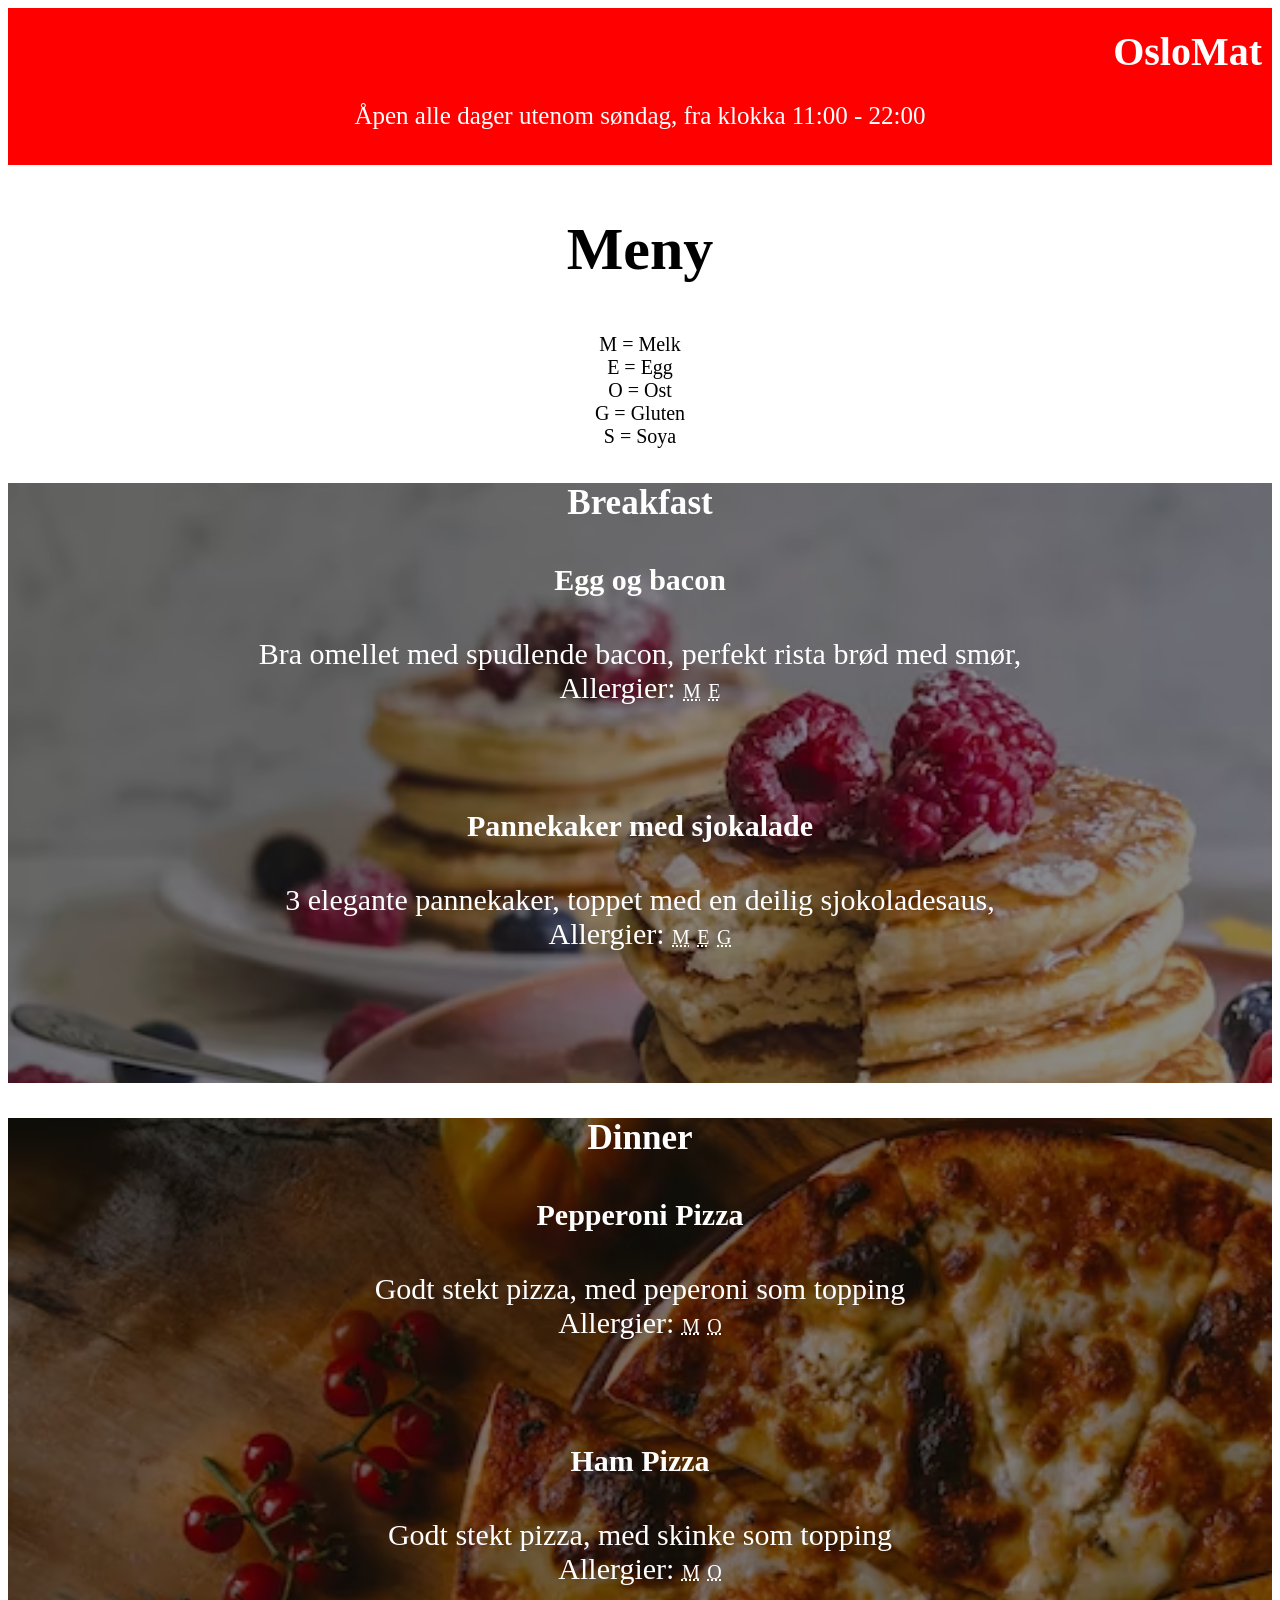
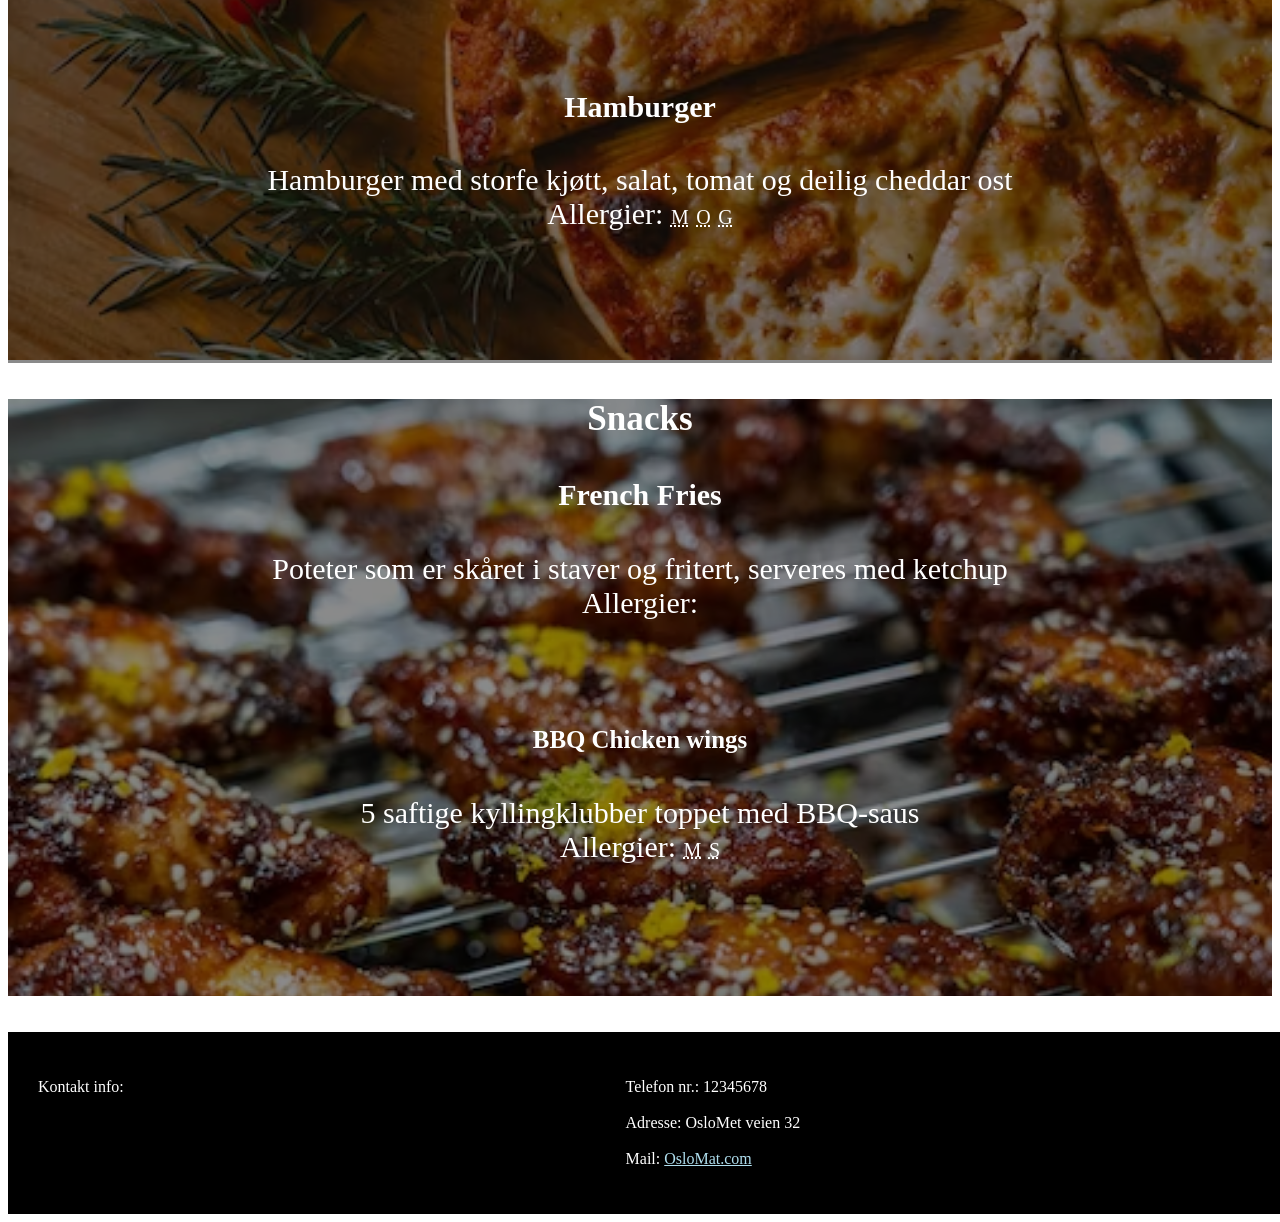
<file: index.html>
<!DOCTYPE html>
<html>
<head>
	<meta charset="utf-8">
	<meta name="viewport" content="width=device-width, initial-scale=1">
	<title>Nettside</title>
	<link rel="stylesheet" type="text/css" href="nettside.css">

	
</head>
<body>

<div class="header">
  <h1 class="logo">OsloMat</h1>
  <p id="tekst">Åpen alle dager utenom søndag, fra klokka 11:00 - 22:00 </p>
  
</div>

<div id="menyliste">
	<h2>Meny</h2>
<div id="allergier">
	<p>M = Melk <br> E = Egg <br> O = Ost <br> G = Gluten <br>S = Soya</p>
</div>
</div>

<div id="frokost">
	<div class="layer">
		<h3>Breakfast</h3>
		<h4>Egg og bacon</h4>
		<p>Bra omellet med spudlende bacon, perfekt rista brød med smør, <br> Allergier: <abbr title="Melk">M</abbr> <abbr title="EGG">E</abbr></p></p>
		<br>
		<h4>Pannekaker med sjokalade</h4>
		<p>3 elegante pannekaker, toppet med en deilig sjokoladesaus, <br> Allergier: <abbr title="Melk">M</abbr> <abbr title="EGG">E</abbr></abbr> <abbr title="Gluten">G</abbr></p>
		<br>
	<br>
	<br>
	</div>
	
</div>


<div id="middag">
   <div class="layer1">
	<h3>Dinner</h3>
	<h4>Pepperoni Pizza</h4>
	<p>Godt stekt pizza, med peperoni som topping<br> Allergier: <abbr title="Melk">M</abbr> <abbr title="Ost">O</abbr></p></p>
	<br>
	
	<h4>Ham Pizza</h4>
	<p>Godt stekt pizza, med skinke som topping <br> Allergier: <abbr title="Melk">M</abbr> <abbr title="Ost">O</abbr></p></p>
	<br>

	<h4>Hamburger</h4>
	<p>Hamburger med storfe kjøtt, salat, tomat og deilig cheddar ost <br> Allergier: <abbr title="Melk">M</abbr> <abbr title="Ost">O</abbr> <abbr title="Gluten">G</abbr> </p>
	<br>
	<br>
	<br>
</div>


</div>



<div id="snacks">
	<div class="layer2">
	<h3>Snacks</h3>
	<h4>French Fries</h4>
	<p>Poteter som er skåret i staver og fritert, serveres med ketchup <br> Allergier: </p></p>
	<br>
	<h5>BBQ Chicken wings</h5>
	<p>5 saftige kyllingklubber toppet med BBQ-saus <br> Allergier: <abbr title="Melk">M</abbr> <abbr title="Soya">S</abbr></p></p>
	<br>
	<br>
	<br>
</div>
</div>

<br>
<br>

<div class="nedeHeader">
  <p >Kontakt info:</p>
  <p id="info"> Telefon nr.: 12345678 <br><br> Adresse: OsloMet veien 32 <br><br>  Mail: <a href="https://myaccount.google.com/u/1/">OsloMat.com</p>
  


</div>



</body>
</html>
</file>
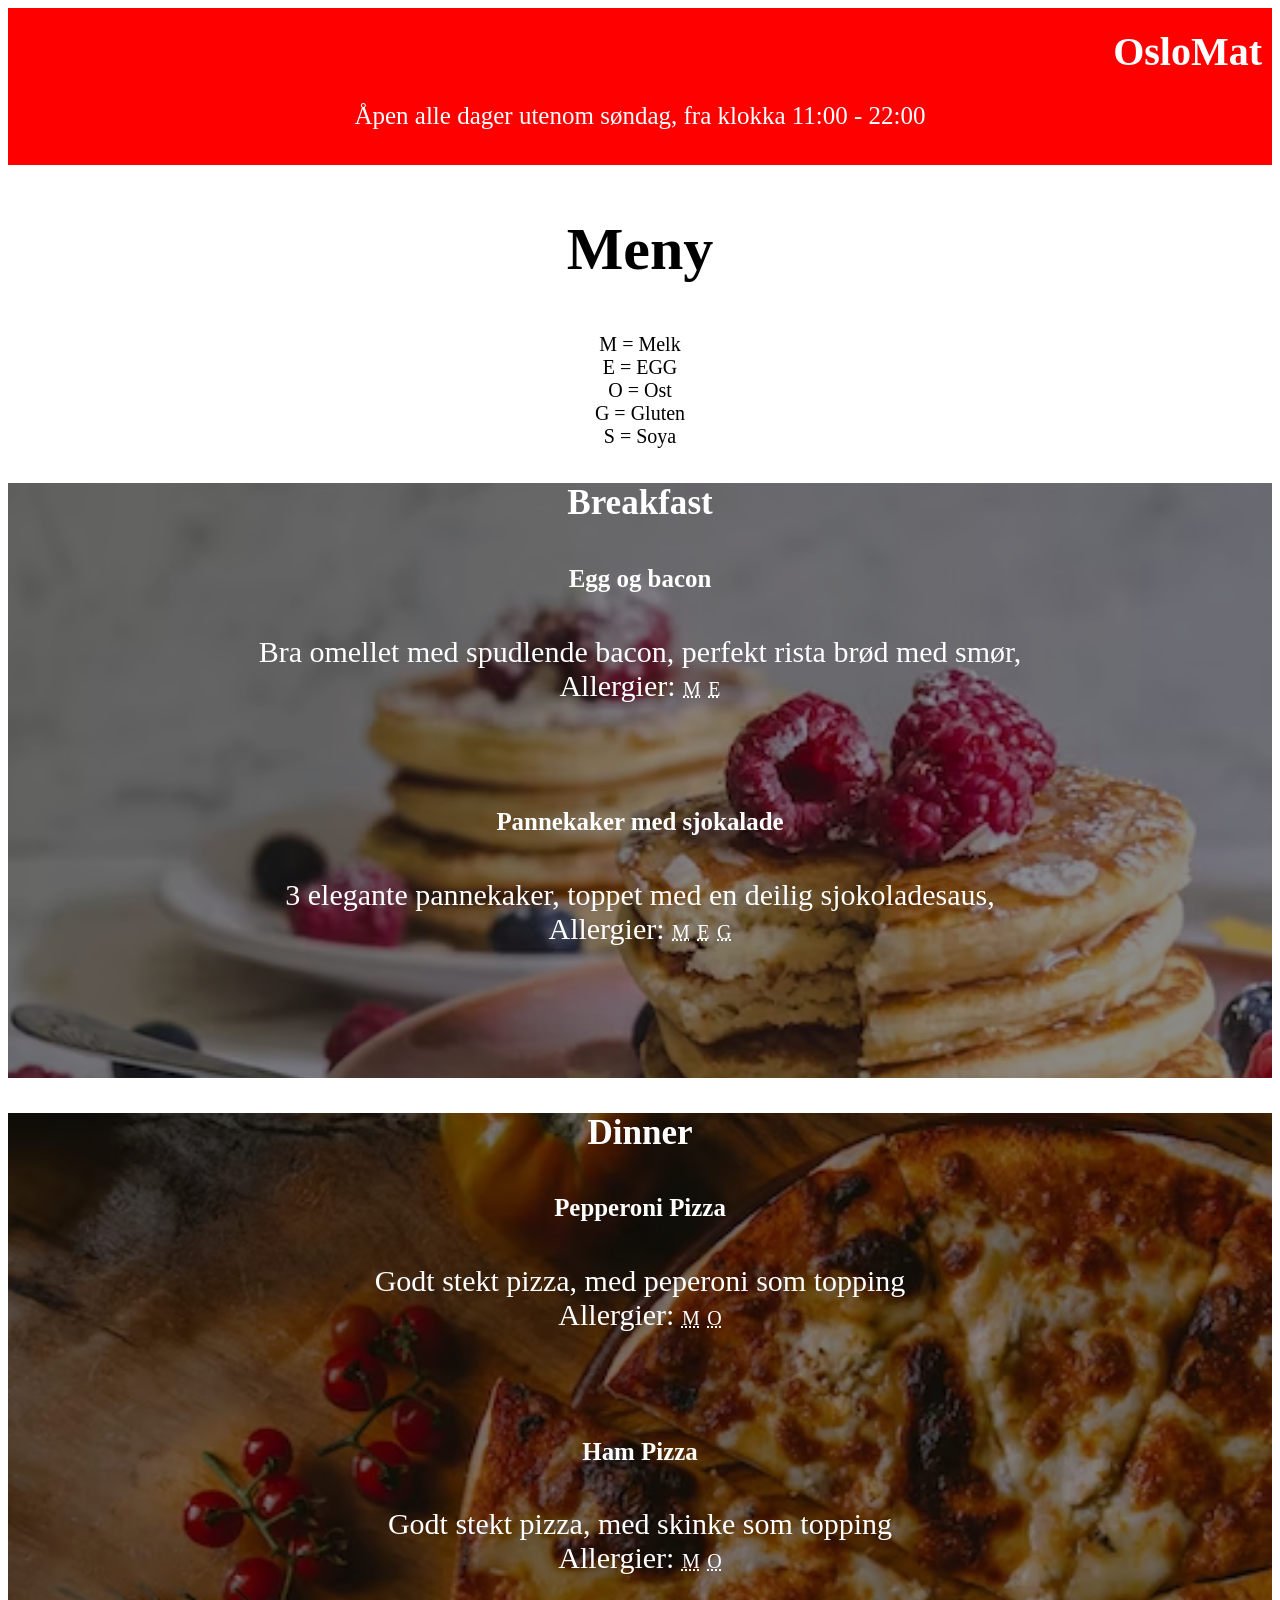
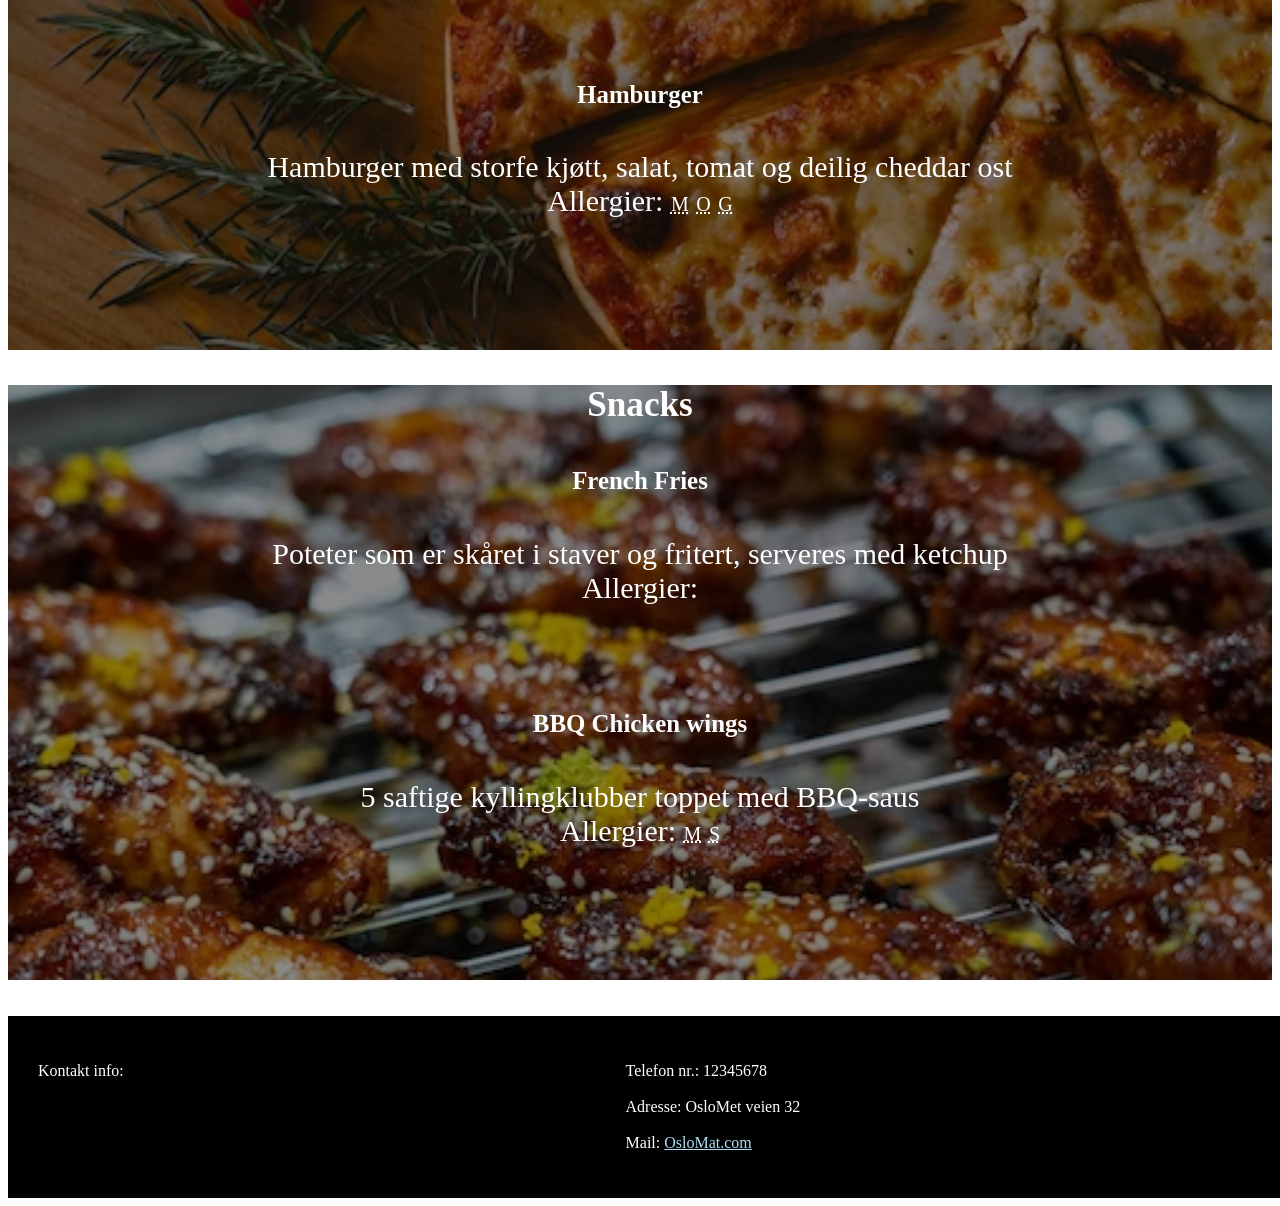
<file: nettside.html>
<!DOCTYPE html>
<html>
<head>
	<meta charset="utf-8">
	<meta name="viewport" content="width=device-width, initial-scale=1">
	<title>Nettside</title>
	<link rel="stylesheet" type="text/css" href="nettside.css">

	
</head>
<body>

<div class="header">
  <h1 class="logo">OsloMat</h1>
  <p id="tekst">Åpen alle dager utenom søndag, fra klokka 11:00 - 22:00 </p>
  
</div>

<div id="menyliste">
	<h2>Meny</h2>
<div id="allergier">
	<p>M = Melk <br> E = EGG <br> O = Ost <br> G = Gluten <br>S = Soya</p>
</div>
</div>

<div id="frokost">
	<div class="layer">
		<h3>Breakfast</h3>
		<h5>Egg og bacon</h5>
		<p>Bra omellet med spudlende bacon, perfekt rista brød med smør, <br> Allergier: <abbr title="Melk">M</abbr> <abbr title="EGG">E</abbr></p></p>
		<br>
		<h5>Pannekaker med sjokalade</h5>
		<p>3 elegante pannekaker, toppet med en deilig sjokoladesaus, <br> Allergier: <abbr title="Melk">M</abbr> <abbr title="EGG">E</abbr></abbr> <abbr title="Gluten">G</abbr></p>
		<br>
	<br>
	<br>
	</div>
	
</div>


<div id="middag">
   <div class="layer1">
	<h3>Dinner</h3>
	<h5>Pepperoni Pizza</h5>
	<p>Godt stekt pizza, med peperoni som topping<br> Allergier: <abbr title="Melk">M</abbr> <abbr title="Ost">O</abbr></p></p>
	<br>
	
	<h5>Ham Pizza</h5>
	<p>Godt stekt pizza, med skinke som topping <br> Allergier: <abbr title="Melk">M</abbr> <abbr title="Ost">O</abbr></p></p>
	<br>

	<h5>Hamburger</h5>
	<p>Hamburger med storfe kjøtt, salat, tomat og deilig cheddar ost <br> Allergier: <abbr title="Melk">M</abbr> <abbr title="Ost">O</abbr> <abbr title="Gluten">G</abbr> </p>
	<br>
	<br>
	<br>
</div>


</div>



<div id="snacks">
	<div class="layer2">
	<h3>Snacks</h3>
	<h5>French Fries</h5>
	<p>Poteter som er skåret i staver og fritert, serveres med ketchup <br> Allergier: </p></p>
	<br>
	<h5>BBQ Chicken wings</h5>
	<p>5 saftige kyllingklubber toppet med BBQ-saus <br> Allergier: <abbr title="Melk">M</abbr> <abbr title="Soya">S</abbr></p></p>
	<br>
	<br>
	<br>
</div>
</div>

<br>
<br>

<div class="nedeHeader">
  <p >Kontakt info:</p>
  <p id="info"> Telefon nr.: 12345678 <br><br> Adresse: OsloMet veien 32 <br><br>  Mail: <a href="https://myaccount.google.com/u/1/">OsloMat.com</p>
  


</div>



</body>
</html>
</file>
<file: nettside.css>
.header {
       padding: 10px;
       text-align: left;
       background: red;
       color: white;
       font-size: 25px;
      
    }

	#overskrift{
		text-align: center;
		margin-top: 10px;
		color: red;
		font-family: 'Brush Script MT';
		font-size: 50px;
	}

	#menyliste{
		text-align: center;
		padding-top:0px;
		font-size: 40px;
		height: auto;
		margin: 0;
	}

	#allergier{
		font-size: 20px;
		text-align: center;
		padding-top:0px;
		height: auto;
		margin: 0;
	}

	#tekst{
		text-align: center;
	}

	#frokost{
		text-align: center;
		font-size: 30px;
		background-image: url(pannekaker.avif);
		background-repeat: no-repeat;
		color: white;
		
		

		
		background-size: 100%;
	}

	#middag{
		text-align: center;
		font-size: 30px;
		color: white;
		background-image: url(pizza1.avif);
		background-repeat: no-repeat;
		background-size: 100%;
	}

	#snacks{
		text-align: center;
		font-size: 30px;
		background-image: url(fries.avif);
		background-repeat: no-repeat;
		color: white;
		
		background-size: 100%;
		

	}

	.nedeHeader{
		padding: 30px;
		width: 100%;

       text-align: left;
       background: black;
       color: white;
       display: flex;
       justify-content: space-between;

	}

	

	
  .logo{
		text-align: right;
		margin-top: 10px;
		color: white;
		font-family: 'Brush Script MT';
		font-size: 40px;
	}


	.layer {
		background-color: rgba(0, 0, 0, 0.459);
	}

	.layer1 {
		background-color: rgba(0, 0, 0, 0.459);
	}

	.layer2 {
		background-color: rgba(0, 0, 0, 0.459);
	}

	abbr{
		font-size: 20px;
	}

	

	a {
		color: rgb(175, 222, 238);
	}
</file>
